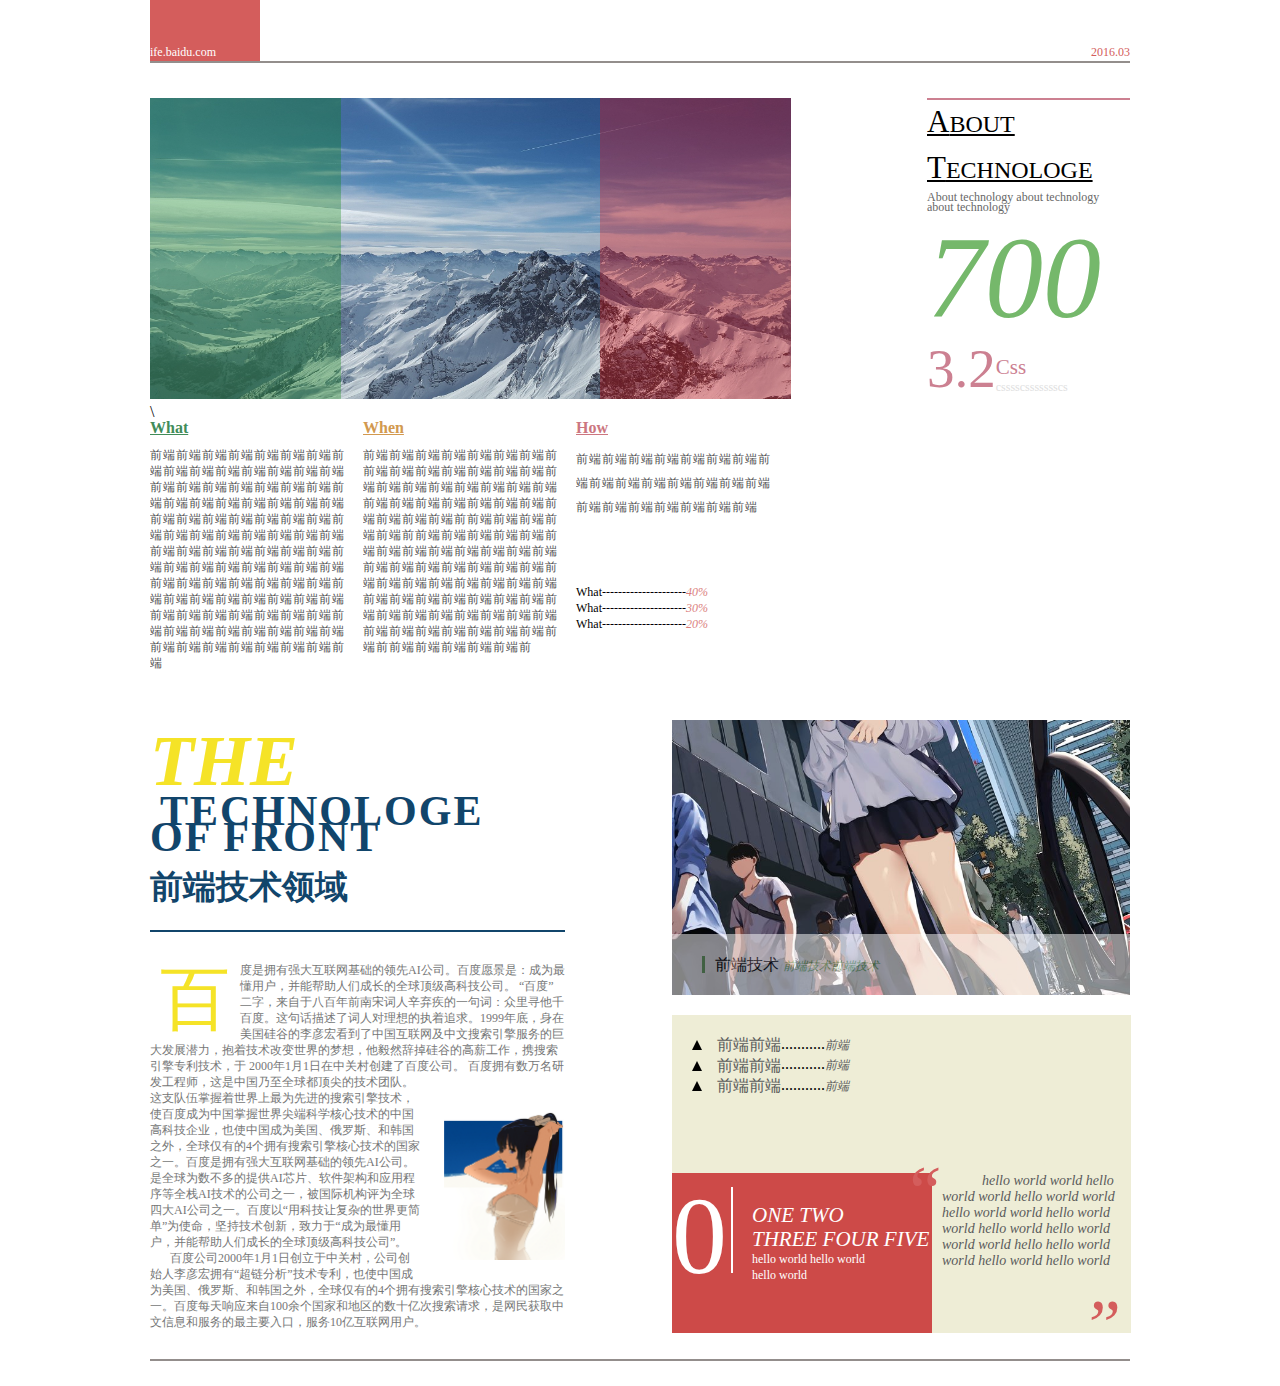
<file: index.html>
<!DOCTYPE html>
<html lang="en">

<head>
    <meta charset="UTF-8">
    <meta http-equiv="X-UA-Compatible" content="IE=edge">
    <meta name="viewport" content="width=device-width, initial-scale=1.0">
    <title>Document</title>
    <link rel="stylesheet" href="./style1.css">
</head>

<body>
    <div class="container">
        <div class="red">
            <div class="red-left">
                <p>ife.baidu.com</p>
            </div>
            <div class="red-right">
                <p>2016.03</p>
            </div>
        </div>
        <div class="container-main">
            <div class="container-top">
                <div class="picture">
                    <img src="./mountain.jpg" alt="" style="width: 641px; height: 301px;">\
                    <div class="bgcgreen"></div>
                    <div class="bgcred"></div>
                </div>
                <div class="word1">
                    <p class="firstp">ABOUT</p>
                    <p class="secondp">TECHNOLOGE</p>
                    <P class="thirdp">About technology about technology</P>
                    <p class="thirdp">about technology</p>
                    <p class="fourthp">700</p>
                    <div class="word1-red">
                        <div class="word1-red-left">3.2</div>
                        <div class="word1-red-right">
                            <p class="css1">Css</p>
                            <p class="css2">csssscssssssscs</p>
                        </div>
                    </div>
                </div>
                <div class="word2">
                    <ul>
                        <li>
                            <p class="title" style="color: #418c59;">What</p>
                            <p class="content">
                                前端前端前端前端前端前端前端前端前端前端前端前端前端前端前端前端前端前端前端前端前端前端前端前端前端前端前端前端前端前端前端前端前端前端前端前端前端前端前端前端前端前端前端前端前端前端前端前端前端前端前端前端前端前端前端前端前端前端前端前端前端前端前端前端前端前端前端前端前端前端前端前端前端前端前端前端前端前端前端前端前端前端前端前端前端前端前端前端前端前端前端前端前端前端前端前端前端前端

                            </p>
                        </li>
                        <li>
                            <p class="title" style="color: #d2994f;">When</p>
                            <p class="content">
                                前端前端前端前端前端前端前端前前端前端前端前端前端前端前端前端前端前端前端前端前端前端前端前端前端前端前端前端前端前端前端前端前端前端前前端前端前端前端前端前前端前端前端前端前端前端前端前端前端前端前端前端前端前端前端前端前端前端前端前端前端前端前端前端前端前端前端前端前端前端前端前端前端前端前端前端前端前端前端前端前端前端前端前端前端前端前端前端前端前端前端前前端前端前端前端前端前



                            </p>
                        </li>
                        <li>
                            <p class="title" style="color: #cc7680;">How</p>
                            <p class="content" style="line-height: 2;">前端前端前端前端前端前端前端前端前端前端前端前端前端前端前端前端前端前端前端前端前端前端</p>
                            <div class="percent">
                                <p>What---------------------<span>40%</span></p>
                                <p>What---------------------<span>30%</span></p>
                                <p>What---------------------<span>20%</span></p>
                            </div>
                        </li>
                    </ul>
                </div>
            </div>
            <div class="container-bottom">
                <div class="bottom-left">
                    <p class="the">THE</p>
                    <p class="blue">TECHNOLOGE</p>
                    <P class="blue1">OF FRONT</P>
                    <P class="blue2">前端技术领域</P>
                    <div class="bottom-left-content">
                        <p class="firstp">
                            百度是拥有强大互联网基础的领先AI公司。百度愿景是：成为最懂用户，并能帮助人们成长的全球顶级高科技公司。
                            “百度”二字，来自于八百年前南宋词人辛弃疾的一句词：众里寻他千百度。这句话描述了词人对理想的执着追求。1999年底，身在美国硅谷的李彦宏看到了中国互联网及中文搜索引擎服务的巨大发展潜力，抱着技术改变世界的梦想，他毅然辞掉硅谷的高薪工作，携搜索引擎专利技术，于
                            2000年1月1日在中关村创建了百度公司。
                            <img src="./FVeoxKSaMAA1qfC.jpg" alt="" style="width:30% ; height: 70%;">
                            百度拥有数万名研发工程师，这是中国乃至全球都顶尖的技术团队。这支队伍掌握着世界上最为先进的搜索引擎技术，使百度成为中国掌握世界尖端科学核心技术的中国高科技企业，也使中国成为美国、俄罗斯、和韩国之外，全球仅有的4个拥有搜索引擎核心技术的国家之一。百度是拥有强大互联网基础的领先AI公司。是全球为数不多的提供AI芯片、软件架构和应用程序等全栈AI技术的公司之一，被国际机构评为全球四大AI公司之一。百度以“用科技让复杂的世界更简单”为使命，坚持技术创新，致力于“成为最懂用户，并能帮助人们成长的全球顶级高科技公司”。
                        </p>
                        <p class="secondp">
                            百度公司2000年1月1日创立于中关村，公司创始人李彦宏拥有“超链分析”技术专利，也使中国成为美国、俄罗斯、和韩国之外，全球仅有的4个拥有搜索引擎核心技术的国家之一。百度每天响应来自100余个国家和地区的数十亿次搜索请求，是网民获取中文信息和服务的最主要入口，服务10亿互联网用户。
                        </p>
                    </div>
                </div>
                <div class="bottom-right">
                    <div class="picture-1">
                        <img src="./FVIF9JoVIAAkTrK.jpg" alt="" style="width: 458px; height: 275px;">
                        <div class="img-word">
                            <span></span>
                            <p>前端技术</p>
                            <p class="special">前端技术前端技术</p>
                        </div>
                    </div>
                    <div class="bottom-right-content">
                        <div class="bottom-right-content-top">
                            <div>
                                <span class="triangle"></span><p class="special1">前端前端</p><span>...........</span><p class="special2">前端</p>
                            </div>
                            <div>
                                <span class="triangle"></span><p class="special1">前端前端</p><span>...........</span><p class="special2">前端</p>
                            </div>
                            <div>
                                <span class="triangle"></span><p class="special1">前端前端</p><span>...........</span><p class="special2">前端</p>
                            </div>
                        </div>
                        <div class="bottom-right-content-bottom">
                            <div class="zero">
                                <p class="special">0</p>
                                <span></span>
                                <div class="figure">
                                    <p class="up">ONE TWO</p>
                                    <p class="up">THREE FOUR FIVE</p>
                                    <p class="down">hello world hello world</p>
                                    <p class="down">hello world </p>
                                </div>
                            </div>
                            <div class="world">
                                <p><span class="yinhao">“</span> hello world world hello world world hello world world hello world world hello
                                    world world hello world hello world world world hello hello world world hello world hello world<span class="yinhao1">”</span>
                                </p>
                              
                            </div>
                        </div>
                    </div>
                </div>
            </div>
        </div>
    </div>
</body>

</html>
</file>
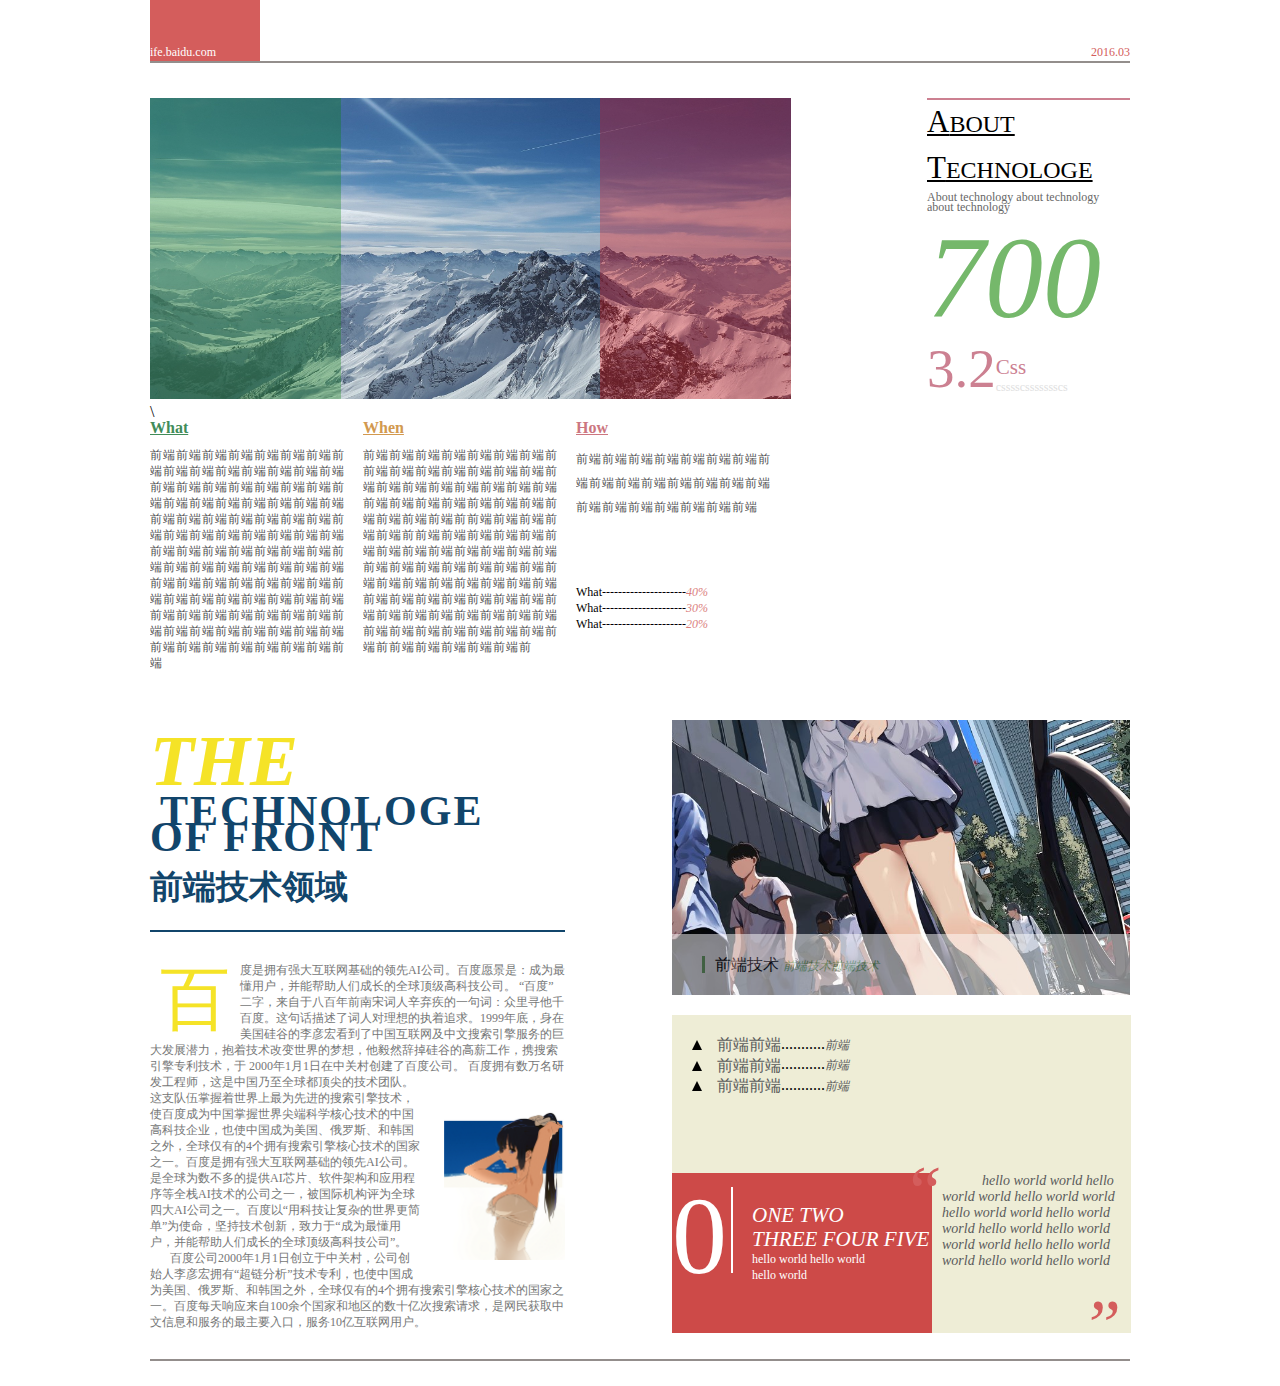
<file: 排版设计图.html>
<!DOCTYPE html>
<html lang="en">

<head>
    <meta charset="UTF-8">
    <meta http-equiv="X-UA-Compatible" content="IE=edge">
    <meta name="viewport" content="width=device-width, initial-scale=1.0">
    <title>Document</title>
    <link rel="stylesheet" href="./style1.css">
</head>

<body>
    <div class="container">
        <div class="red">
            <div class="red-left">
                <p>ife.baidu.com</p>
            </div>
            <div class="red-right">
                <p>2016.03</p>
            </div>
        </div>
        <div class="container-main">
            <div class="container-top">
                <div class="picture">
                    <img src="./mountain.jpg" alt="" style="width: 641px; height: 301px;">\
                    <div class="bgcgreen"></div>
                    <div class="bgcred"></div>
                </div>
                <div class="word1">
                    <p class="firstp">ABOUT</p>
                    <p class="secondp">TECHNOLOGE</p>
                    <P class="thirdp">About technology about technology</P>
                    <p class="thirdp">about technology</p>
                    <p class="fourthp">700</p>
                    <div class="word1-red">
                        <div class="word1-red-left">3.2</div>
                        <div class="word1-red-right">
                            <p class="css1">Css</p>
                            <p class="css2">csssscssssssscs</p>
                        </div>
                    </div>
                </div>
                <div class="word2">
                    <ul>
                        <li>
                            <p class="title" style="color: #418c59;">What</p>
                            <p class="content">
                                前端前端前端前端前端前端前端前端前端前端前端前端前端前端前端前端前端前端前端前端前端前端前端前端前端前端前端前端前端前端前端前端前端前端前端前端前端前端前端前端前端前端前端前端前端前端前端前端前端前端前端前端前端前端前端前端前端前端前端前端前端前端前端前端前端前端前端前端前端前端前端前端前端前端前端前端前端前端前端前端前端前端前端前端前端前端前端前端前端前端前端前端前端前端前端前端前端前端

                            </p>
                        </li>
                        <li>
                            <p class="title" style="color: #d2994f;">When</p>
                            <p class="content">
                                前端前端前端前端前端前端前端前前端前端前端前端前端前端前端前端前端前端前端前端前端前端前端前端前端前端前端前端前端前端前端前端前端前端前前端前端前端前端前端前前端前端前端前端前端前端前端前端前端前端前端前端前端前端前端前端前端前端前端前端前端前端前端前端前端前端前端前端前端前端前端前端前端前端前端前端前端前端前端前端前端前端前端前端前端前端前端前端前端前端前端前前端前端前端前端前端前



                            </p>
                        </li>
                        <li>
                            <p class="title" style="color: #cc7680;">How</p>
                            <p class="content" style="line-height: 2;">前端前端前端前端前端前端前端前端前端前端前端前端前端前端前端前端前端前端前端前端前端前端</p>
                            <div class="percent">
                                <p>What---------------------<span>40%</span></p>
                                <p>What---------------------<span>30%</span></p>
                                <p>What---------------------<span>20%</span></p>
                            </div>
                        </li>
                    </ul>
                </div>
            </div>
            <div class="container-bottom">
                <div class="bottom-left">
                    <p class="the">THE</p>
                    <p class="blue">TECHNOLOGE</p>
                    <P class="blue1">OF FRONT</P>
                    <P class="blue2">前端技术领域</P>
                    <div class="bottom-left-content">
                        <p class="firstp">
                            百度是拥有强大互联网基础的领先AI公司。百度愿景是：成为最懂用户，并能帮助人们成长的全球顶级高科技公司。
                            “百度”二字，来自于八百年前南宋词人辛弃疾的一句词：众里寻他千百度。这句话描述了词人对理想的执着追求。1999年底，身在美国硅谷的李彦宏看到了中国互联网及中文搜索引擎服务的巨大发展潜力，抱着技术改变世界的梦想，他毅然辞掉硅谷的高薪工作，携搜索引擎专利技术，于
                            2000年1月1日在中关村创建了百度公司。
                            <img src="./FVeoxKSaMAA1qfC.jpg" alt="" style="width:30% ; height: 70%;">
                            百度拥有数万名研发工程师，这是中国乃至全球都顶尖的技术团队。这支队伍掌握着世界上最为先进的搜索引擎技术，使百度成为中国掌握世界尖端科学核心技术的中国高科技企业，也使中国成为美国、俄罗斯、和韩国之外，全球仅有的4个拥有搜索引擎核心技术的国家之一。百度是拥有强大互联网基础的领先AI公司。是全球为数不多的提供AI芯片、软件架构和应用程序等全栈AI技术的公司之一，被国际机构评为全球四大AI公司之一。百度以“用科技让复杂的世界更简单”为使命，坚持技术创新，致力于“成为最懂用户，并能帮助人们成长的全球顶级高科技公司”。
                        </p>
                        <p class="secondp">
                            百度公司2000年1月1日创立于中关村，公司创始人李彦宏拥有“超链分析”技术专利，也使中国成为美国、俄罗斯、和韩国之外，全球仅有的4个拥有搜索引擎核心技术的国家之一。百度每天响应来自100余个国家和地区的数十亿次搜索请求，是网民获取中文信息和服务的最主要入口，服务10亿互联网用户。
                        </p>
                    </div>
                </div>
                <div class="bottom-right">
                    <div class="picture-1">
                        <img src="./FVIF9JoVIAAkTrK.jpg" alt="" style="width: 458px; height: 275px;">
                        <div class="img-word">
                            <span></span>
                            <p>前端技术</p>
                            <p class="special">前端技术前端技术</p>
                        </div>
                    </div>
                    <div class="bottom-right-content">
                        <div class="bottom-right-content-top">
                            <div>
                                <span class="triangle"></span><p class="special1">前端前端</p><span>...........</span><p class="special2">前端</p>
                            </div>
                            <div>
                                <span class="triangle"></span><p class="special1">前端前端</p><span>...........</span><p class="special2">前端</p>
                            </div>
                            <div>
                                <span class="triangle"></span><p class="special1">前端前端</p><span>...........</span><p class="special2">前端</p>
                            </div>
                        </div>
                        <div class="bottom-right-content-bottom">
                            <div class="zero">
                                <p class="special">0</p>
                                <span></span>
                                <div class="figure">
                                    <p class="up">ONE TWO</p>
                                    <p class="up">THREE FOUR FIVE</p>
                                    <p class="down">hello world hello world</p>
                                    <p class="down">hello world </p>
                                </div>
                            </div>
                            <div class="world">
                                <p><span class="yinhao">“</span> hello world world hello world world hello world world hello world world hello
                                    world world hello world hello world world world hello hello world world hello world hello world<span class="yinhao1">”</span>
                                </p>
                              
                            </div>
                        </div>
                    </div>
                </div>
            </div>
        </div>
    </div>
</body>

</html>
</file>
<file: style1.css>
body, p, ul, span{
    margin: 0;
    padding: 0;
    list-style: none;
}
.container{
    width: 980px;
    height: 1386px;
    padding: 0 44px;
    margin: 0 auto;

}
.red{
    width: 100%;
    height: 61px;
}
.red .red-left{
    width: 110px;
    height: 100%;
    background-color: #d45d5c;
    float: left;
}
.red .red-left>p{
    color: #ffffff;
    font-size: 12px;
    font-family: SimHei;
    padding: 45px 0 0 0;
}
.red .red-right{
  
    float: right;
}
.red .red-right>p{
    font-size: 12px;
    color: #d45d5c;
    font-family: SimHei;
    padding:45px 0 0 0
}
.container-main{
    width: 100%;
    height: 1300px;
    border-top: 2px solid #938e8c;
    border-bottom: 2px solid #938e8c;
    box-sizing: border-box;
}
.container-main .container-top{
    width: 100%;
    margin-top: 35px;
}
.container-main .container-top .picture{
    position: relative;
    width: 641px;
    height: 301px;
    background-color: red;
    float: left;
    
}
.container-main .container-top .picture .bgcgreen{
    width: 191px;
    height: 301px;
    position: absolute;
    top: 0;
    left: 0;
    opacity: 0.3;
    background-color: green;
} 
.container-main .container-top .picture .bgcred{
    width: 191px;
    height: 301px;
    position: absolute;
    top: 0;
    right: 0;
    opacity: 0.3;
    background-color: red;
}
.container-main .container-top .word1{
    width: 203px;
    height: 301px;
    border-top: 2px solid #cc8091;
    float: right;
    box-sizing: border-box;
}
.container-main .container-top .word1 .firstp{
    color: #000000;
    font-size: 24px;
    font-family: microsoft yahei;
    line-height: 40px;
    text-decoration: underline; 
    padding: 2px 0;
}
.container-main .container-top .word1 .firstp::first-letter{
    font-size: 31px;
}
.container-main .container-top .word1 .secondp{
    color: #000000;
    font-size: 24px;
    font-family: microsoft yahei;
    line-height: 40px;
    text-decoration: underline; 
    padding: 2px 0;
}
.container-main .container-top .word1 .secondp::first-letter{
    font-size: 31px;
}
.container-main .container-top .word1 .thirdp{
    font-size: 12px;
    color: #676767;
    font-family: KaiTi;
    line-height: 10px;
}
.container-main .container-top .word1 .fourthp{
    height: 125px;
    font-size: 116px;
    color: #75b86b;
    font-family:microsoft yahei ;
    font-style: oblique;
}
.container-main .container-top .word1 .word1-red-left{
    font-size: 55px;
    color: #cc8091;
    float: left;
}
.container-main .container-top .word1 .word1-red-right{
    padding: 18px 0 0 0;
    height: 72.8px;
    float: left;
    margin-top: 10px 0 0 0;
}
.container-main .container-top .word1 .word1-red{
    width: 203px;
    background-color: yellow;
    
}
.container-main .container-top .word1 .word1-red-right .css1{
    font-size: 21px;
    color: #cc8091;
}
.container-main .container-top .word1 .word1-red-right .css2{
    font-size: 12px;
    color: #e0e0e0;
}
.container-main .container-top .word2{
    clear: both;
    width: 641px;
    height: 296px;
    padding: 20px 0;
    box-sizing: border-box;
}
.container-main .container-top .word2 ul{
    width: 100%;
    height: 100%;
}
.container-main .container-top .word2 ul li{
    float: left;
    width: 200px;
    margin-right: 13px;
    height: 301px;
    box-sizing: border-box;
}
.container-main .container-top .word2 ul li .title{
    font-size: 16px;
    font-weight: bold;
    text-decoration: underline;
    margin-bottom: 10px;
}
.container-main .container-top .word2 ul li .content{
    font-size: 12px;
    line-height: 16px;
    opacity: 70%;
    margin-bottom: 30px;
    letter-spacing: 1px;

}
.container-main .container-top .word2 ul li .percent{
    padding: 35px 0 0 0;
}
.container-main .container-top .word2 ul li .percent p{
    font-size: 12px;
    line-height: 16px;
}
.container-main .container-top .word2 ul li .percent span{
    font-style: 12px;
    color: #cd4a48;
    opacity: 70%;
    font-style: oblique;
}
.container-main .container-bottom {
    width: 100%;
    height: 650px;
    background-color: ;
    clear: both;
}
.container-main .container-bottom .the{
    font-size: 72px;
    color: #f5e327;
    font-weight: bold;
    font-style: oblique;
    font-family: SimHei;
    display: inline-block;
   
}
.container-main .container-bottom .blue{
    display: block;
    font-size: 42px;
    color: #11456b;
    font-family: SimHei;
    font-weight: bold;
    line-height: 16px;
    margin-left: 10px;
}.container-main .container-bottom .blue{
    display: inline-block;
    font-size: 42px;
    color: #11456b;
    font-family: SimHei;
    font-weight: bold;
    line-height: 16px;
    margin-left: 10px;
    letter-spacing: 2px;
}
.container-main .container-bottom .blue1{
    display: block;
    font-size: 42px;
    color: #11456b;
    font-family: SimHei;
    font-weight: bold;
    line-height: 16px;
    letter-spacing: 2px;
    
}
.container-main .container-bottom .blue2{
    font-size: 33px;
    color: #11456b;
    font-family: SimHei;
    font-weight: bold;
    margin: 20px 0;
}
.container-main .container-bottom .bottom-left{ 
    width: 415px;
    float: left;
}
.container-main .container-bottom .bottom-left-content{
    width: 100%;
    height: 100%;
   border-top: 2px solid #11456b;
    padding: 30px 0 0 0;
    
}
.container-main .container-bottom .bottom-left-content .firstp::first-letter{
    font-size: 70px;
    color: #f5e327;
    float: left;
    margin: 30px 10px;
}
.container-main .container-bottom .bottom-left-content .firstp{
    font-size: 12px;
    color: #767777;
    line-height: 16px;
    
}
.container-main .container-bottom .bottom-left-content .secondp{
    font-size: 12px;
    color: #767777;
    line-height: 16px;
    text-indent: 20px;
 
}
.container-main .container-bottom .bottom-left-content img{
    display: block;
    float: right;
   margin: 20px 0 20px 20px;
}
.container-main .container-bottom .bottom-right {
   width: 458px;
   float: right;
}
.container-main .container-bottom .bottom-right .picture-1{
    position: relative;
    width: 458px;
    height: 275px;
}
.container-main .container-bottom .bottom-right img{
  
    object-fit: cover;
   
}
.container-main .container-bottom .bottom-right .img-word{
    position: absolute;
    left:0;
    top: 214px;
    width: 100%;
    background-color: #ffffff;
    opacity: 0.5;
    height: 61px;
    line-height: 61px;
    padding: 0 0 0 30px;
}
.container-main .container-bottom .bottom-right .img-word span{
    border-left: 3px solid #72b16a;
    height: 44px;
    margin-right: 10px;
}
.container-main .container-bottom .bottom-right .img-word p{
    display: inline-block;
}
.container-main .container-bottom .bottom-right .img-word .special{
    font-size: 12px;
    color: #72b16a;
    font-style: oblique;
    letter-spacing: 140%;
}
.container-main .container-bottom  .bottom-right .bottom-right-content{
    width: 459px;
    height: 318px;
    background-color: #eeedd6;
    margin-top: 20px;
    padding: 20px;
    box-sizing: border-box;
    position: relative;
}
.container-main .container-bottom  .bottom-right .bottom-right-content .bottom-right-content-top .triangle{
    width: 0;
    height: 0px;
    border-left: 5px solid transparent;
    border-right: 5px solid transparent;
    border-bottom: 10px solid black ;
    vertical-align: middle;
    display: inline-block;
    margin-right: 15px;
    
}
.container-main .container-bottom  .bottom-right .bottom-right-content .bottom-right-content-top .special1{
    display: inline-block;
    text-align: left;
    vertical-align: middle; 
    font-size: 16px;
    color: #5a5b5b;
    font-family: SimSuncss;
    line-height: 20px;
}

.container-main .container-bottom  .bottom-right .bottom-right-content .bottom-right-content-top .special2{
    display: inline-block;
    text-align: right;
    font-size: 12px;
    color: #5a5b5b;
    font-style: oblique;
    font-family: SimSuncss;
    line-height: 20px;
}
.container-main .container-bottom  .bottom-right .bottom-right-content .zero{
    position: absolute;
    top: 158px;
    left: 0;
    width: 260px;
    height: 160px;
    background-color: #cd4a48;

}
.container-main .container-bottom  .bottom-right .bottom-right-content .zero .special{
    font-size: 110px;
    color: #ffffff;
    display: inline-block;  
    padding-left: px; 
}
.container-main .container-bottom  .bottom-right .bottom-right-content .zero span{
    height: 86px;
    display: inline-block;
    width: 2px;
    border-left: 2px solid #ffffff;
    
}
.container-main .container-bottom  .bottom-right .bottom-right-content .zero .figure{
    float: right;
    width: 180px;
    height: 80px;
    padding: 30px 0 0 0;
}
.container-main .container-bottom  .bottom-right .bottom-right-content .zero .figure .up{
    font-size: 21px;
    color: #ffffff;
    font-style: oblique;
    font-family: SimHei;
    line-height: 24px;
}
.container-main .container-bottom  .bottom-right .bottom-right-content .zero .figure .down{
    font-size: 12px;
    color: #ffffff;
    line-height: 16px;
    font-family: SimHei;
}
.container-main .container-bottom  .bottom-right .bottom-right-content .world{
    position: absolute;
    top: 158px;
    left: 260px;
    width: 199px;
    height: 160px;
    padding: 0 0 0 10px;
    box-sizing: border-box;
}
.container-main .container-bottom  .bottom-right .bottom-right-content .world .yinhao{
    position: absolute;
    top: 10px;
    left: -35%;
    
    font-size: 72px;
    color: #d45d5c;
    font-family: SimHei;
    
}
.container-main .container-bottom  .bottom-right .bottom-right-content .world .yinhao1{
    position: absolute;
    bottom: 0px;
    right: 10px;
    font-size: 72px;
    color: #d45d5c;
    font-family: SimHei;
    float: right;   
}
.container-main .container-bottom  .bottom-right .bottom-right-content .world p{
    font-size: 14px;
    color: #5a5b5b;
    font-style: oblique;
    line-height: 16px;
    font-family: SimHei;
    text-indent: 40px;
    
}
</file>
